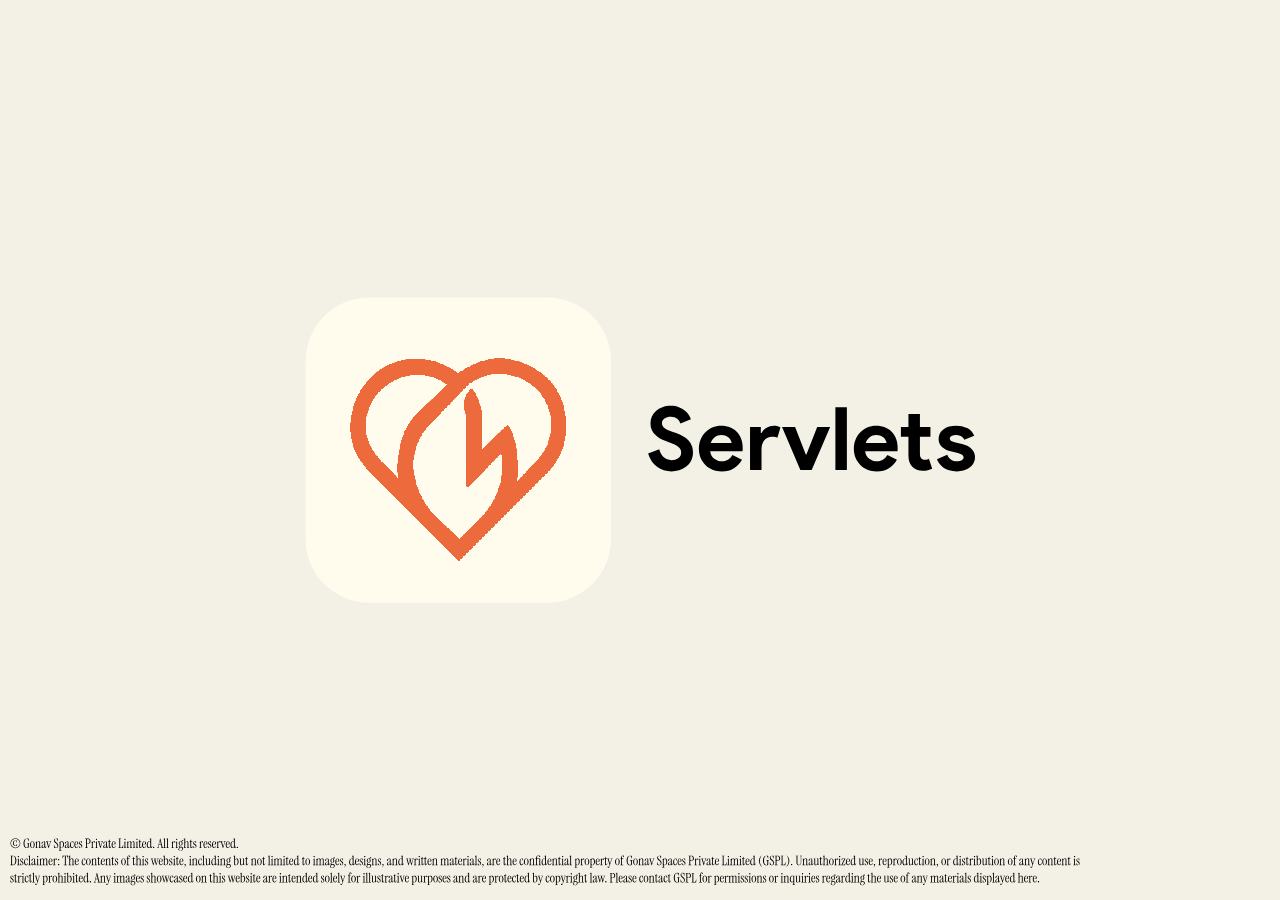
<file: index.html>
<!DOCTYPE html>
<html lang="en">
<head>
    <meta charset="UTF-8">
    <meta name="viewport" content="width=device-width, initial-scale=1.0">
    <title>Servlets - One stop solution for your home needs</title>
    <link rel="icon" type="image/svg+xml" href="favicon.png">
    <style>
        body {
            margin: 0;
            height: 100vh;
            display: flex;
            justify-content: center;
            align-items: center;
            flex-direction: column;
            background-color: #F3F1E6;
        }
        img {
            max-width: 90%;
            height: auto;
        }
        footer {
            position: absolute;
            bottom: 10px;
            left: 10px;
        }
        @media (max-width: 768px) {
            body {
                padding: 10px;
            }
            img {
                max-width: 50%;
            }
        }
    </style>
</head>
<body>
    <img src="Servlets.svg" alt="Servlets">
    <footer>
        <img src="footer.svg" alt="Footer">
    </footer>
</body>
</html>
</file>
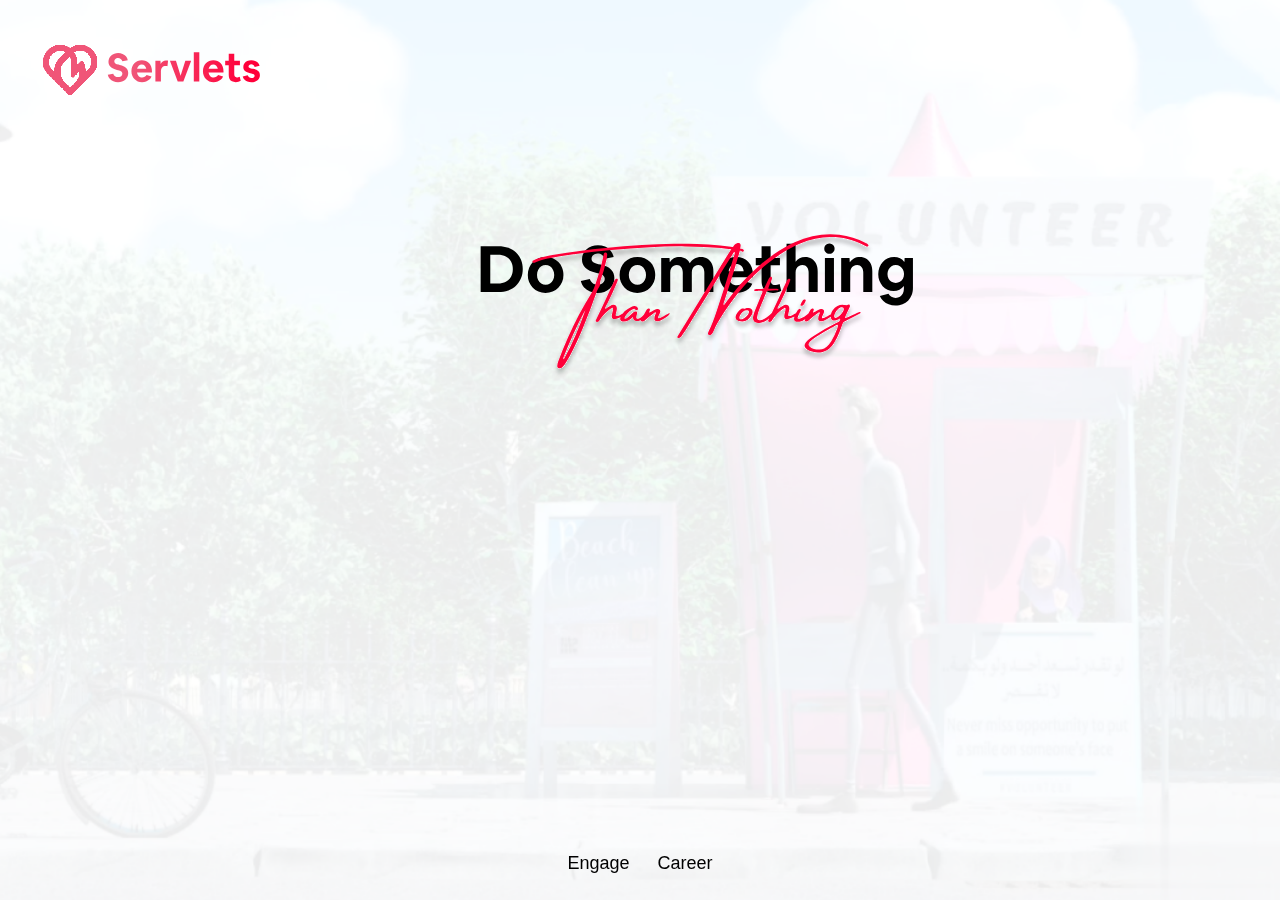
<file: abhi.html>
<!DOCTYPE html>
<html lang="en">
<head>
    <meta charset="UTF-8">
    <meta http-equiv="X-UA-Compatible" content="IE=edge">
    <meta name="viewport" content="width=device-width, initial-scale=1.0">
    <title>Volunteer</title>
</head>
<style>
    .one{
        color:#F05578;
    }
    img{
        padding-left: 2%;
        margin: 0;
    }
    body {
        background-color: white;
  background-image: url("image 3.png");
  background-repeat: no-repeat, repeat;
  background-size: 100%;
}
#dosme{
    margin-left: 35%;
    margin-top: 6.5%;
    align-items: center;
}
a{
    text-decoration: none;
    color: black;
    font-size: 18px;
    margin: 10px;
    font-family: 'Franklin Gothic Medium', 'Arial Narrow', Arial, sans-serif;   
}
a:hover{
    color: #F05578;
    font-weight: bold;
}
.footer {
   position: fixed;
   left: 0;
   bottom: 0;
   width: 100%;
   background-color:;
   color: white;
   text-align: center;
   margin-bottom: 2%;
}

</style>
<body bg="white" >
    <section class="sec1">
        <img src="logo.svg" alt="">
    </section>
    <section class="two">
        <img id= "dosme"src="dosmething.svg" alt="">
    </section>
    
    <div class="footer">
        <center>
            <a href="#">Engage</a>&nbsp;
            <a href="#">Career</a>
        </center>
      </div>
</body>
</html>
</file>
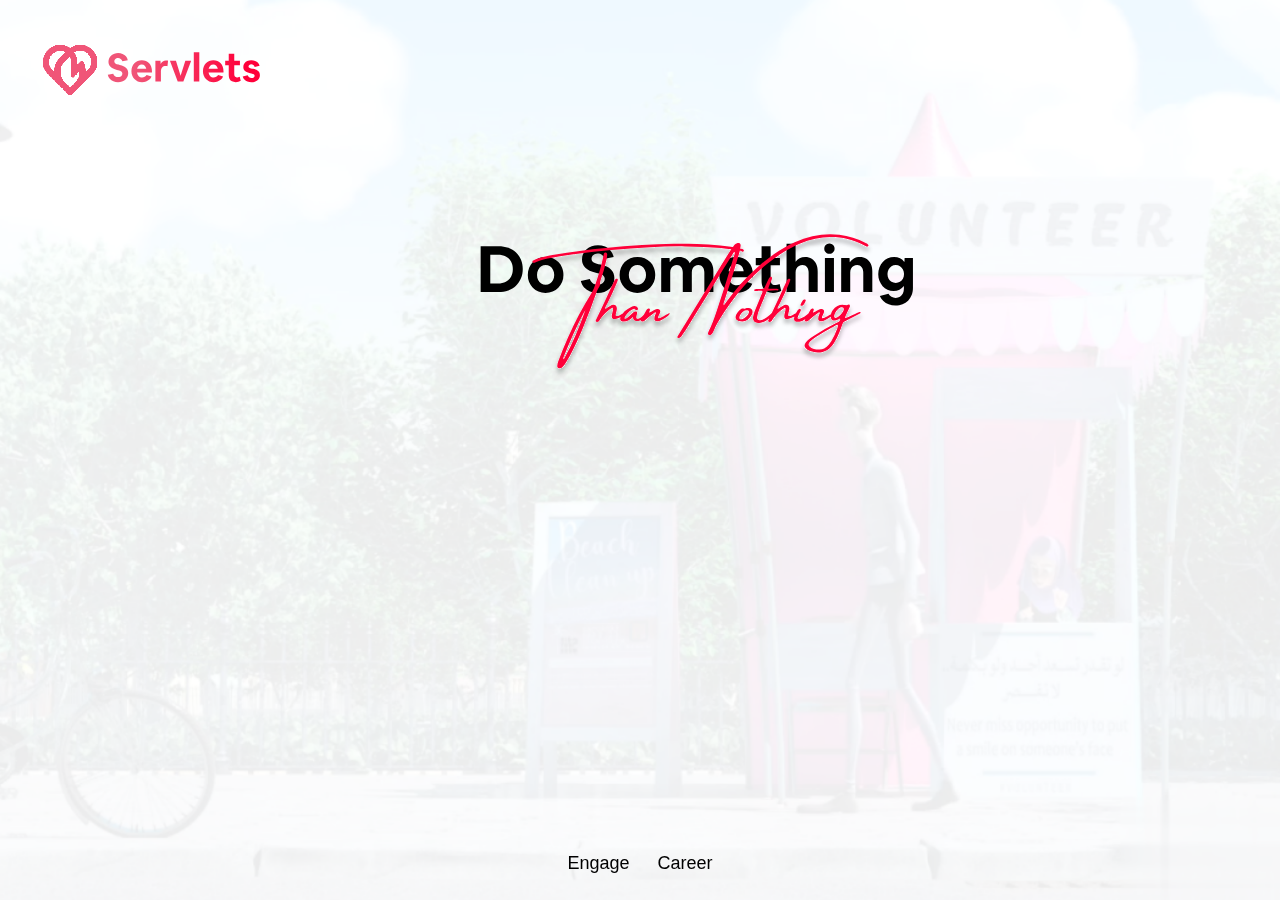
<file: index_old.html>
<!DOCTYPE html>
<html lang="en">
<head>
    <meta charset="UTF-8">
    <meta http-equiv="X-UA-Compatible" content="IE=edge">
    <meta name="viewport" content="width=device-width, initial-scale=1.0">
    <title>Servlets | Home Page</title>
</head>
<style>
    .one{
        color:#F05578;
    }
    img{
        padding-left: 2%;
        margin: 0;
    }
    body {
        background-color: white;
  background-image: url("image 3.png");
  background-repeat: no-repeat, repeat;
  background-size: 100%;
}
#dosme{
    margin-left: 35%;
    margin-top: 6.5%;
    align-items: center;
}
a{
    text-decoration: none;
    color: black;
    font-size: 18px;
    margin: 10px;
    font-family: 'Franklin Gothic Medium', 'Arial Narrow', Arial, sans-serif;   
}
a:hover{
    color: #F05578;
    font-weight: bold;
}
.footer {
   position: fixed;
   left: 0;
   bottom: 0;
   width: 100%;
   background-color:;
   color: white;
   text-align: center;
   margin-bottom: 2%;
}

</style>
<body bg="white" >
    <section class="sec1">
        <img src="logo.svg" alt="">
    </section>
    <section class="two">
        <img id= "dosme"src="dosmething.svg" alt="">
    </section>
    
    <div class="footer">
        <center>
            <a href="#">Engage</a>&nbsp;
            <a href="https://gonav.zohorecruit.in/careers">Career</a>
        </center>
      </div>
</body>
</html>
</file>
